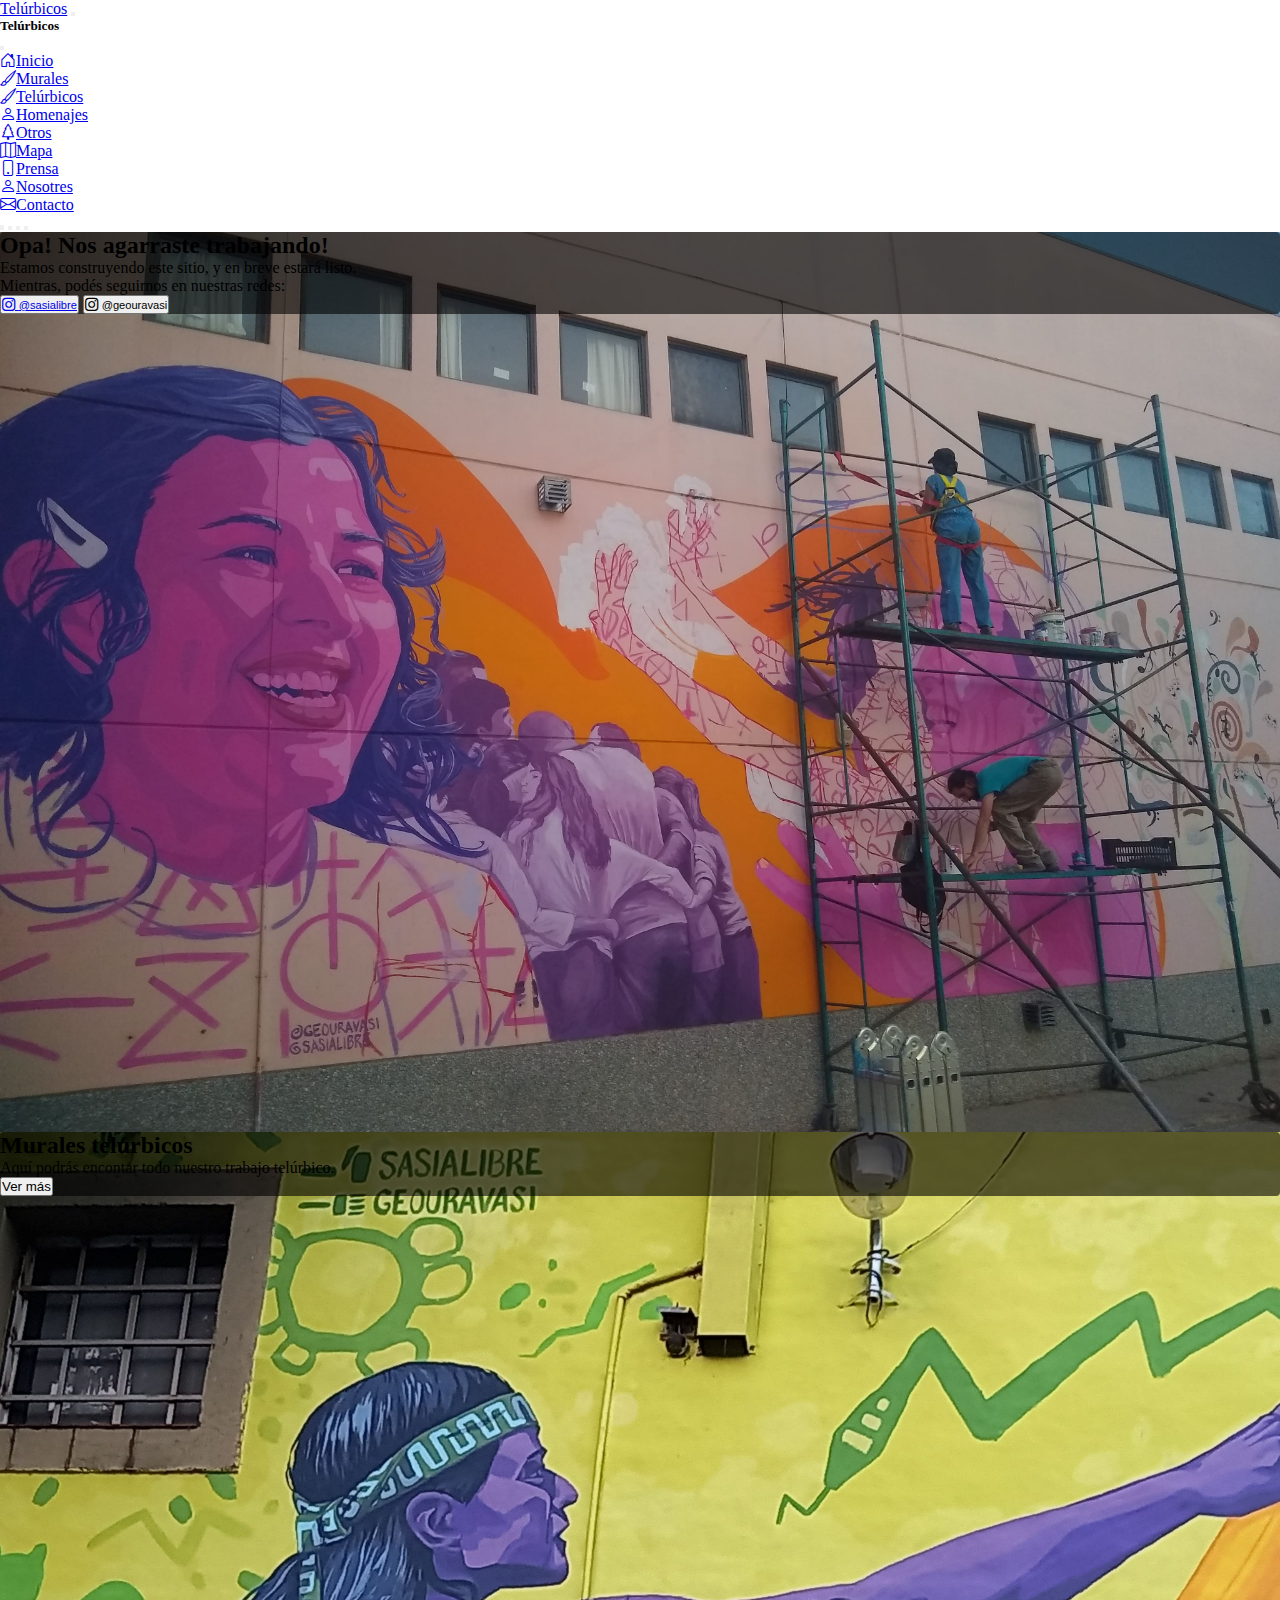
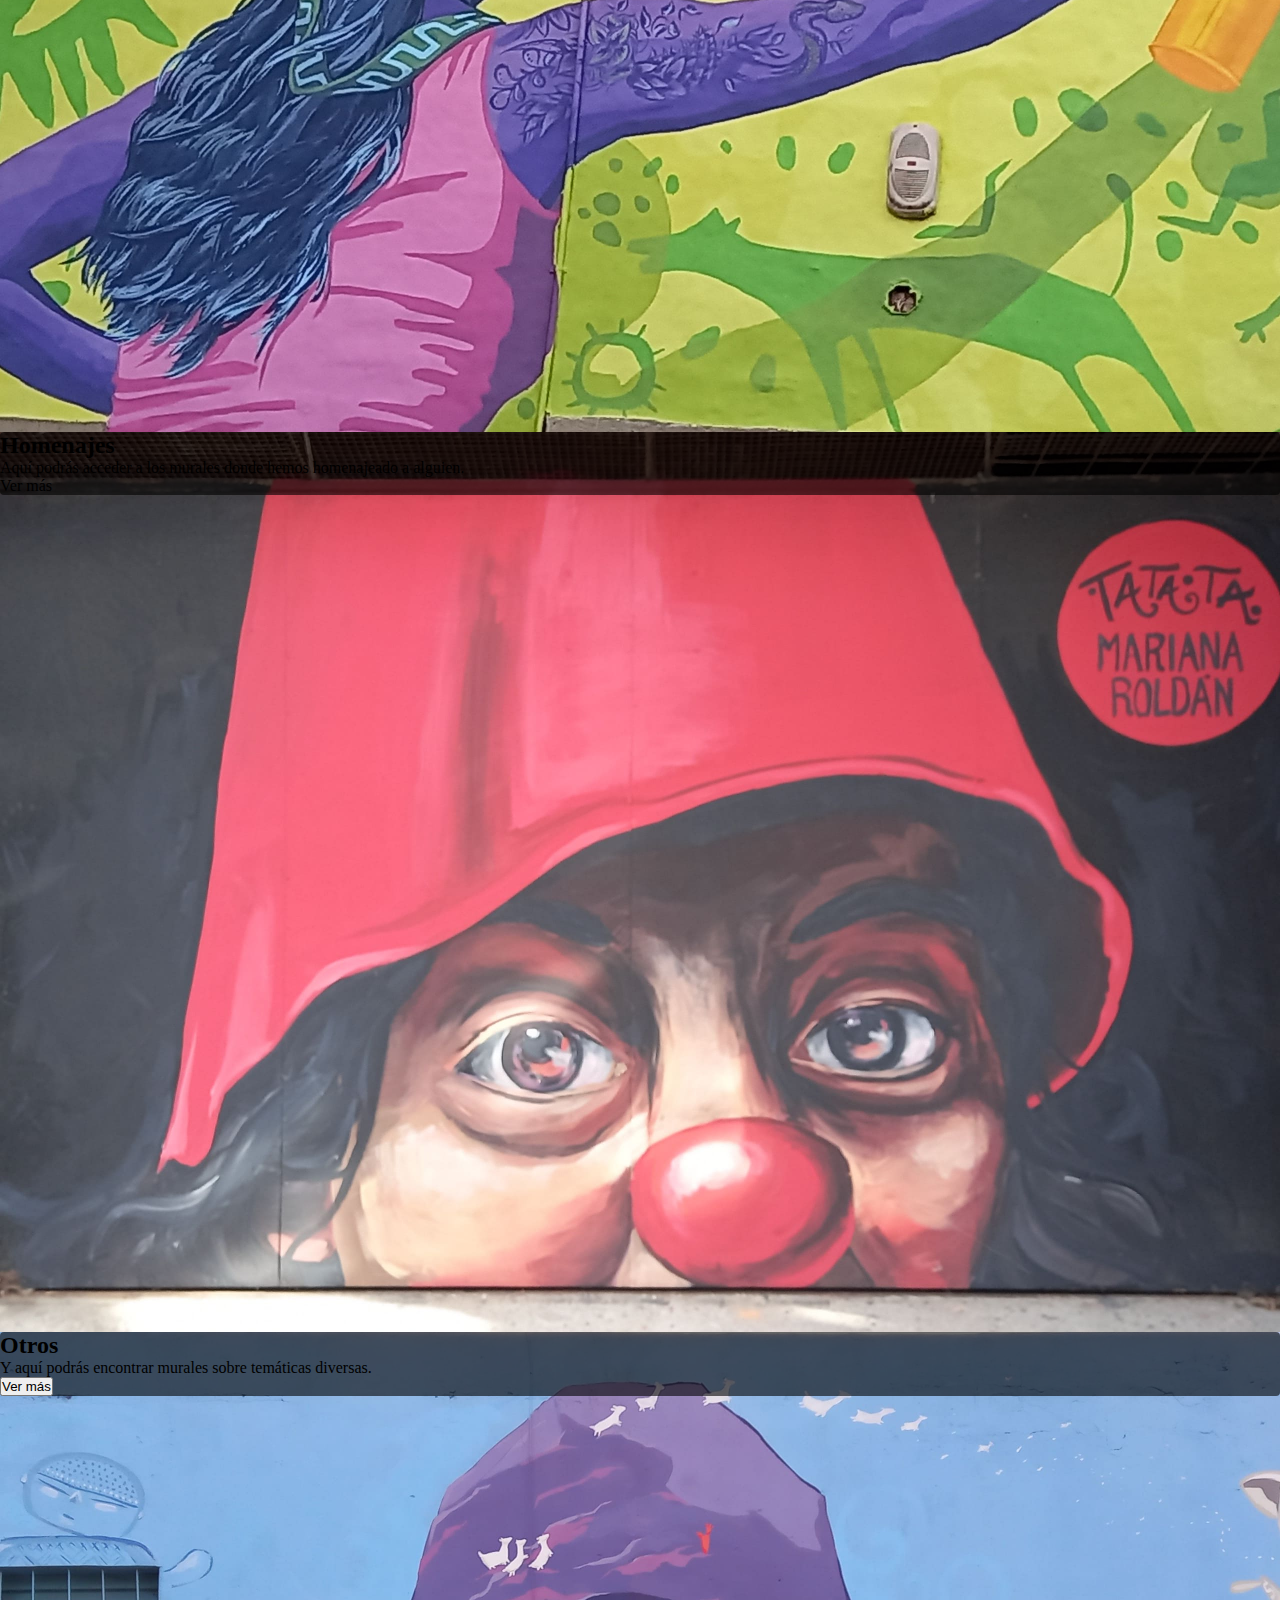
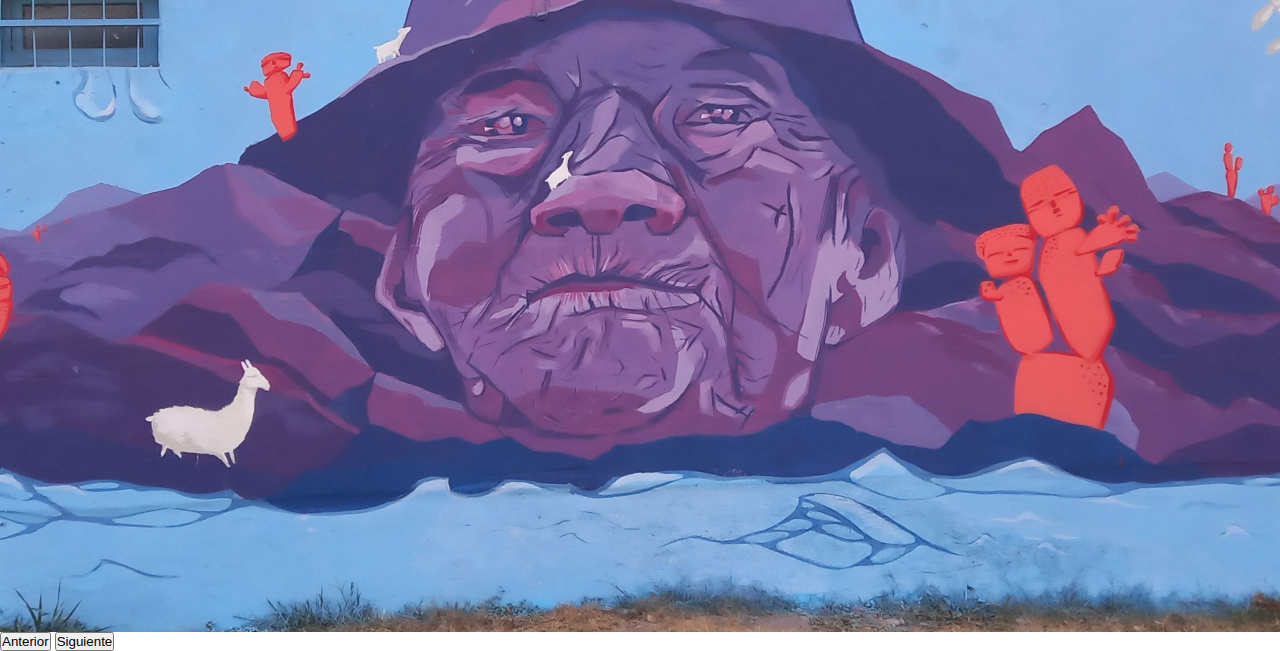
<file: hero-carousel/index.html>
<!DOCTYPE html>
<html lang="es">
    <head>
        <meta charset="UTF-8">
        <meta name="viewport" content="width=device-width, initial-scale=1.0">
        <meta http-equiv="X-UA-Compatible" content="ie=edge">
        <title>Hero Carousel Example</title>

        <!--Bootstrap CSS-->
        <link rel="stylesheet" href="css/styles.css">
        <link rel="stylesheet" href="https://cdn.jsdelivr.net/npm/bootstrap-icons@1.8.1/font/bootstrap-icons.css">
        <link rel="stylesheet" href="https://cdn.jsdelivr.net/npm/bootstrap@5.2.2/dist/css/bootstrap.min.css" rel="stylesheet" integrity="sha384-Zenh87qX5JnK2Jl0vWa8Ck2rdkQ2Bzep5IDxbcnCeuOxjzrPF/et3URy9Bv1WTRi" crossorigin="anonymous">
        <!--Animations-->

    </head>
    <body>
        <!--Header section-->
        <header>
            <!--Navbar section-->
            <nav class="navbar navbar-expand-lg bg-light">
                <div class="container-fluid">
                    <a class="navbar-brand" href="#">Telúrbicos</a>
                    <button class="navbar-toggler" type="button" data-bs-toggle="offcanvas" data-bs-target="#offcanvasNavbar" aria-controls="offcanvasNavbar">
                        <span class="navbar-toggler-icon"></span>
                    </button>
                    <!--OffCanvas-->
                    <div class="offcanvas offcanvas-start" tabindex="-1" id="offcanvasNavbar" aria-labelledby="Barra de navegación lateral">
                        <div class="offcanvas-header">
                            <h5 class="offcanvas-title" id="offcanvasNavbarLabel">Telúrbicos</h5>
                            <button type="button" class="btn-close" data-bs-dismiss="offcanvas" aria-label="Cerrar"></button>
                        </div>
                        <div class="offcanvas-body">                        
                            <ul class="navbar-nav me-auto mb-2 mb-lg-0">
                                <li class="nav-item">
                                    <a class="nav-link active" aria-current="page" href="#"><i class="bi bi-house-door fs-4 me-1"></i>Inicio</a>
                                </li>
                                <li class="nav-item dropdown">
                                    <a class="nav-link dropdown-toggle" href="#" id="navbarDropdown" role="button" data-bs-toggle="dropdown" aria-expanded="false">
                                        <i class="bi bi-brush fs-4 me-1"></i>Murales
                                    </a>
                                    <ul class="dropdown-menu" aria-labelledby="navbarDropdown">
                                        <li><a class="dropdown-item" href="#"><i class="bi bi-brush fs-4 me-1"></i>Telúrbicos</a></li>
                                        <li><a class="dropdown-item" href="#"><i class="bi bi-person fs-4 me-1"></i>Homenajes</a></li>
                                        <!--<li><hr class="dropdown-divider"></li>-->
                                        <li><a class="dropdown-item" href="#"><i class="bi bi-tree fs-4 me-1"></i>Otros</a></li>
                                        <li><a class="dropdown-item" href="#"><i class="bi bi-map fs-4 me-1"></i>Mapa</a></li>
                                    </ul>
                                </li>
                                <li class="nav-item">
                                    <a class="nav-link" href="#"><i class="bi bi-phone fs-4 me-1"></i>Prensa</a>
                                </li>
                                <li class="nav-item">
                                    <a class="nav-link" href="#"><i class="bi bi-person fs-4 me-1"></i>Nosotres</a>
                                </li>
                                <li class="nav-item">
                                    <a class="nav-link" href="#"><i class="bi bi-envelope fs-4 me-1"></i>Contacto</a>
                                </li>
                                
                            </ul>
                        </div>
                    
                    </div>
                </div>
            </nav>
        
        </header>

        <!--Main section-->
        <main class="d-flex align-items-center justify-content-center">

            <div class="container-fluid p-0">
            
                <div id="heroCarouselExample" class="carousel slide" data-bs-ride="carousel" data-bs-keyboard="true">

                    <div class="carousel-indicators mb-2">
                        <button type="button" data-bs-target="#heroCarouselExample" data-bs-slide-to="0" class="active" aria-current="true" aria-label="Slide 1"></button>
                        <button type="button" data-bs-target="#heroCarouselExample" data-bs-slide-to="1" aria-label="Slide 2"></button>
                        <button type="button" data-bs-target="#heroCarouselExample" data-bs-slide-to="2" aria-label="Slide 3"></button>
                        <button type="button" data-bs-target="#heroCarouselExample" data-bs-slide-to="3" aria-label="Slide 4"></button>                    
                    </div>

                    <div class="carousel-inner">
                            <div class="carousel-item active" style="background-image:url(./assets/bg-construccion.jpg)">
                                    <div class="container-fluid h-100 d-md-block">
                                        <div class="row align-items-center h-100">
                                            <div class="col-12 col-md-8 col-lg-7 col-xl-6">
                                                <div class="carousel-caption p-4 mb-3 d-block">
                                                    <h2 class="fw-bolder text-capitalize">Opa! Nos agarraste trabajando!</h2>
                                                    <p>Estamos construyendo este sitio, y en breve estará listo.</p>
                                                    <p>Mientras, podés seguirnos en nuestras redes:</p>
                                                    <!--Social media Links-->
                                                    <div class="row d-flex justify-content-center">
                                                        <button class="col-8 col-sm-6 col-md-4 m-1 btn btn-primary">

                                                        <a href="https://www.linkedin.com/in/soledad-sasia/" target="_blank">
                                                            <i class="bi bi-instagram"></i>
                                                            <small>@sasialibre</small>
                                                        </a>
                                                        </button>
                                                       
                                                        <button class="col-8 col-sm-6 col-md-4 m-1 btn btn-primary" href="https://www.linkedin.com/in/soledad-sasia/" target="_blank">
                                                            <i class="bi bi-instagram"></i>
                                                            <small>@geouravasi</small>
                                                        </button> 
                                                        
                                                    </div>
                                                    
                                                    <!--<button class="btn btn-primary ">Ver más</button>-->
                                                </div>
                                            </div>
                                        </div>
                                    </div>
                                </div>

                        <div class="carousel-item telurbicos">
                            <div class="container-fluid h-100 d-md-block">
                                <div class="row align-items-center h-100">
                                    <div class="col-12 col-md-8 col-lg-7 col-xl-6">
                                        <div class="carousel-caption p-4 mb-3 d-block">
                                            <h2 class="fw-bolder text-capitalize">Murales telúrbicos</h2>
                                            <p>Aquí podrás encontar todo nuestro trabajo telúrbico.</p>
                                            <button class="btn btn-primary ">Ver más</button>
                                        </div>
                                    </div>
                                </div>
                            </div>
                        </div>

                        <div class="carousel-item homenajes">
                            <div class="container-fluid h-100 d-md-block">
                                <div class="row align-items-center h-100">
                                    <div class="col-12 col-md-8 col-lg-7 col-xl-6">
                                        <div class="carousel-caption p-4 mb-3 d-block">
                                            <h2 class="fw-bolder text-capitalize">Homenajes</h2>
                                            <p>Aquí podrás acceder a los murales donde hemos homenajeado a alguien.</p>
                                            <a class="btn btn-primary">Ver más</a>
                                        </div>
                                    </div>
                                </div>
                            </div>
                        </div>

                        <div class="carousel-item otros">
                            <div class="container-fluid h-100 d-md-block">
                                <div class="row align-items-center h-100">
                                    <div class="col-12 col-md-8 col-lg-7 col-xl-6">
                                        <div class="carousel-caption p-4 mb-3 d-block">
                                            <h2 class="fw-bolder text-capitalize">Otros</h2>
                                            <p>Y aquí podrás encontrar murales sobre temáticas diversas.</p>
                                            <button class="btn btn-primary">Ver más</button>
                                        </div>
                                    </div>
                                </div>
                            </div>
                        </div>
                    </div>
                    <button class="carousel-control-prev" type="button" data-bs-target="#heroCarouselExample" data-bs-slide="prev">
                        <span class="carousel-control-prev-icon" aria-hidden="true"></span>
                        <span class="visually-hidden">Anterior</span>
                    </button>
                    <button class="carousel-control-next" type="button" data-bs-target="#heroCarouselExample" data-bs-slide="next">
                        <span class="carousel-control-next-icon" aria-hidden="true"></span>
                        <span class="visually-hidden">Siguiente</span>
                    </button>
                </div>
            </div>

            
        </main>

        <!--Footer section-->
        <footer class="footer py-3 bg-light">
            <div class="">
                
            </div>

        </footer>

        <script src="https://cdn.jsdelivr.net/npm/bootstrap@5.2.2/dist/js/bootstrap.bundle.min.js" integrity="sha384-OERcA2EqjJCMA+/3y+gxIOqMEjwtxJY7qPCqsdltbNJuaOe923+mo//f6V8Qbsw3" crossorigin="anonymous"></script>

            <!--Animations-->
    </body>
</html>
</file>
<file: hero-carousel/css/styles.css>
/*GENERAL STYLES*/

* {
    margin: 0;
    padding: 0;
    box-sizing: border-box;
    -moz-box-sizing: border-box;
	  -webkit-box-sizing: border-box;
}

body {
   /*background-color: red;*/
    min-height: 100vh;
    width: 100%;
}

/*NAVBAR OFFCANVAS*/

@media (max-width: 575.98px) { 
  #offcanvasNavbar {
    width: 75%;
  }
}

/*HERO CAROUSEL*/

#heroCarouselExample .carousel-item.telurbicos {
    background-image: url("../assets/bg-telurbicos.jpg");
}

#heroCarouselExample .carousel-item.homenajes {
    background-image: url("../assets/bg-homenajes.jpg");
}

#heroCarouselExample .carousel-item.otros {
    background-image: url("../assets/bg-otros.jpg");
}

/*Full Screen Mobile*/
#heroCarouselExample .carousel-item {
    height: 100vh;
    width: 100%;
    min-height: 350px;
    background: no-repeat center center scroll;
    background-size: cover;
}

#heroCarouselExample .carousel-item .carousel-caption{
    background:rgba(0,0,0,0.6);
    border-radius: 0.25rem;
    animation-duration: 1s;
    animation-delay: 2s;
  }

  /*TODO: animations*/
  #heroCarouselExample .caption h2{
    animation-duration: 1s;
    animation-delay: 2s;
  }
  #heroCarouselExample .caption p{
    animation-duration: 1s;
    animation-delay: 2.2s;
  }
  
  #heroCarouselExample .caption a{
    animation-duration: 1s;
    animation-delay: 2.4s;
  }
/*verificar si funciona*/
  .carousel-indicators .active {
      height: 5px;
  }
</file>
